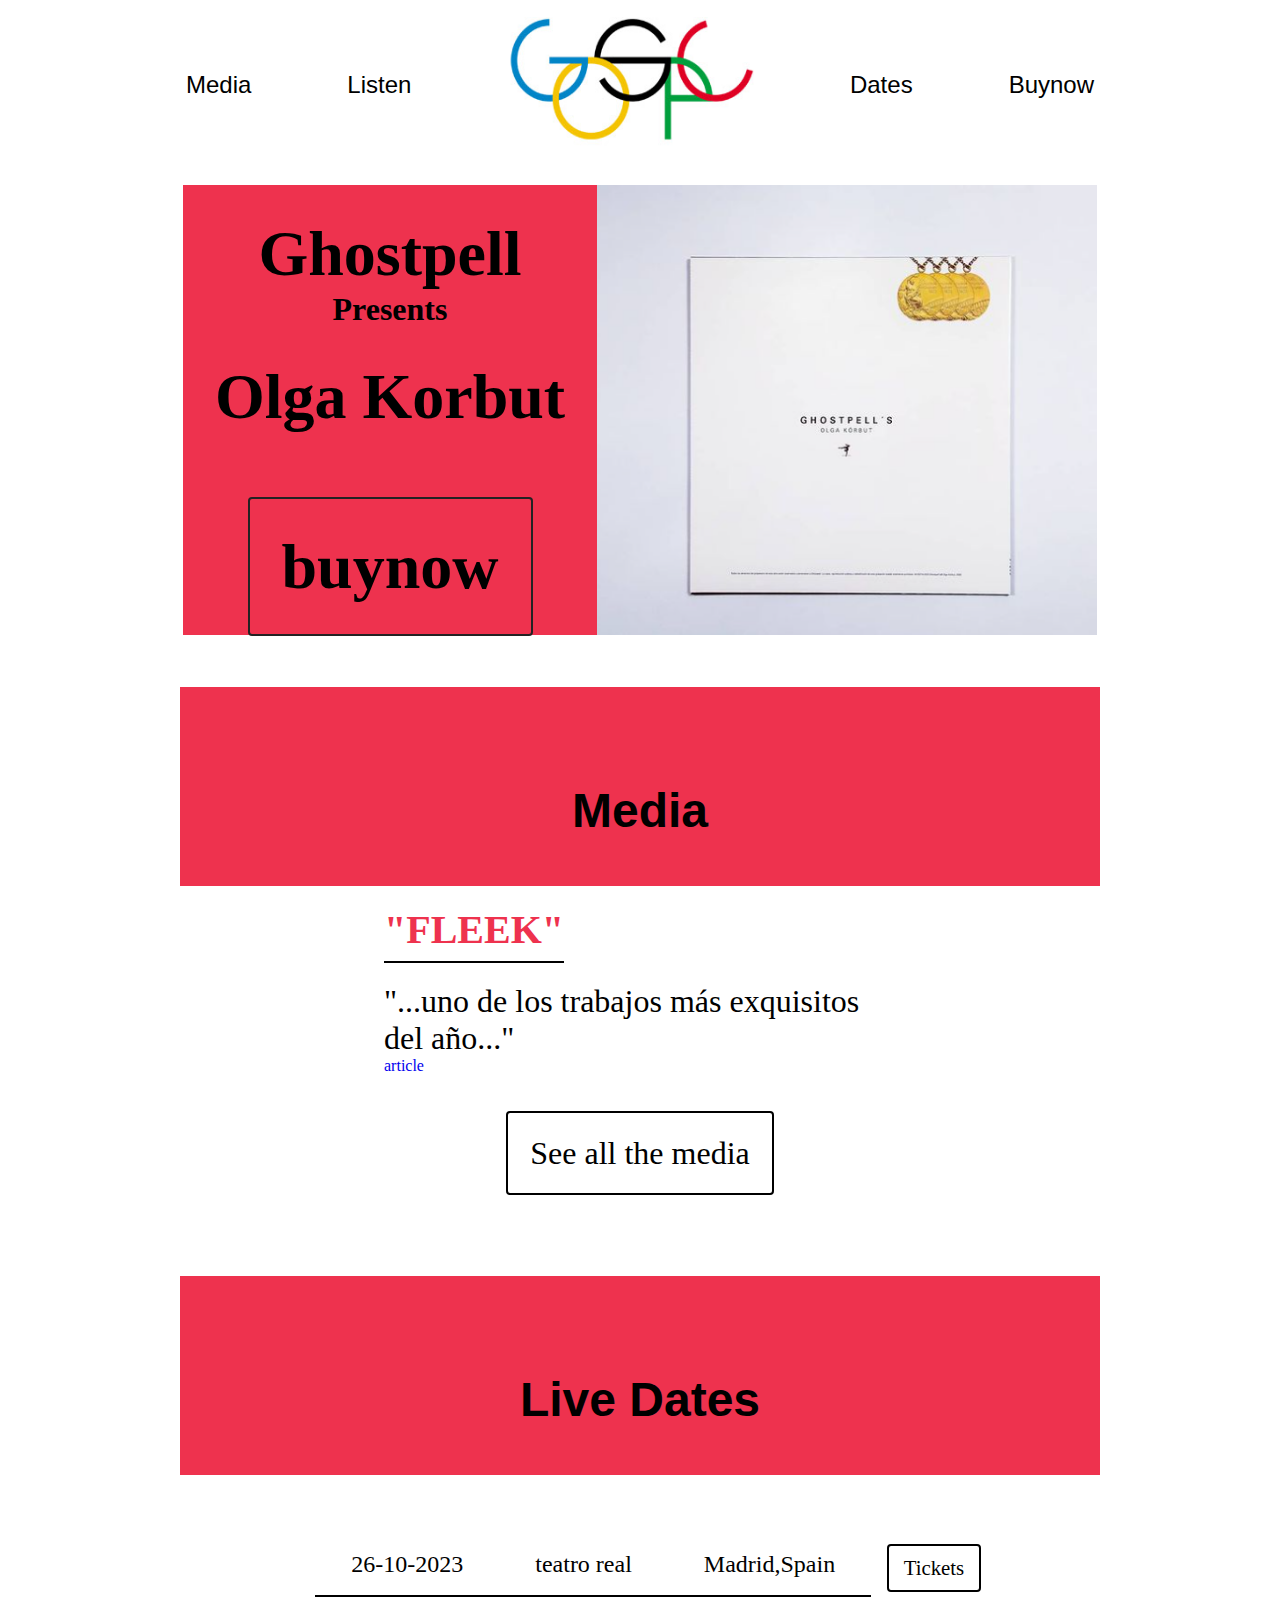
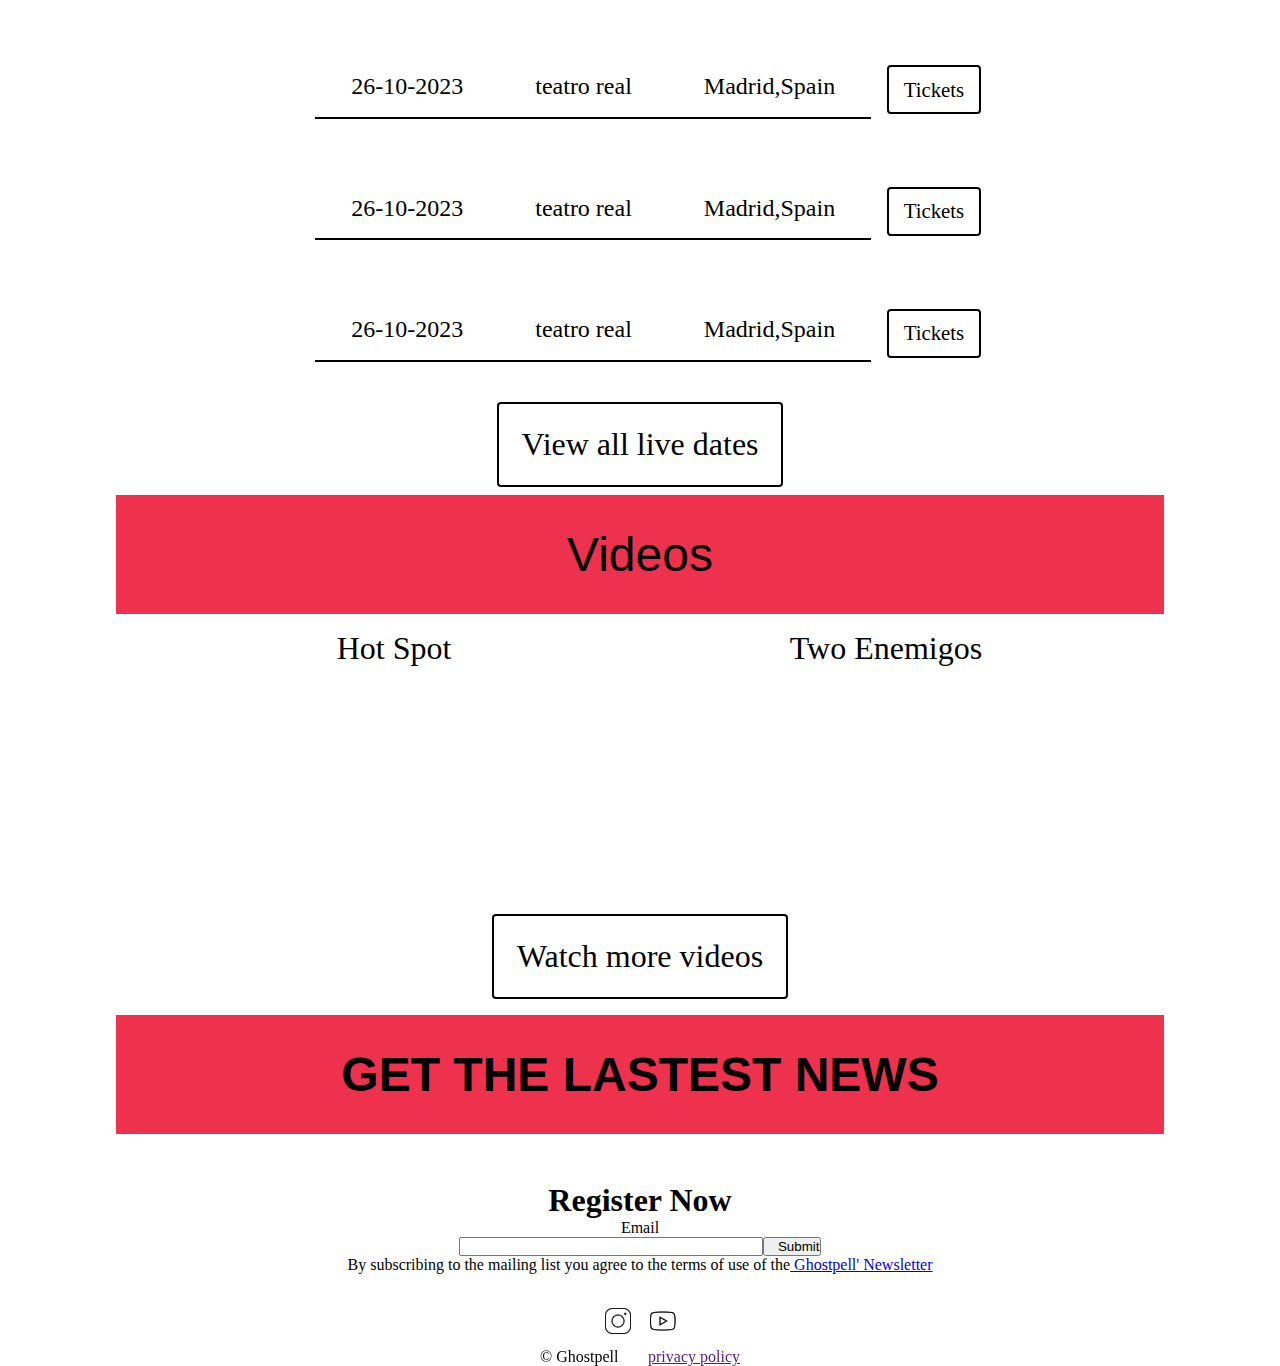
<file: index.html>
<!DOCTYPE html>
<html lang="en">

<head>
    <meta charset="UTF-8">
    <meta http-equiv="X-UA-Compatible" content="IE=edge">
    <meta name="viewport" content="width=device-width, initial-scale=1.0">
    <meta name="description" content="pagina de ghostpell presentadno olgakorbut">
    <meta name="keywords" content="inicio, ghostpell, olgakorbut, musica, hiphop, rap,"> 
    <link href="https://cdn.jsdelivr.net/npm/bootstrap@5.0.2/dist/css/bootstrap.min.css" rel="stylesheet"
        integrity="sha384-EVSTQN3/azprG1Anm3QDgpJLIm9Nao0Yz1ztcQTwFspd3yD65VohhpuuCOmLASjC" crossorigin="anonymous">
    <link rel="stylesheet" href="./css/style.css">
    <title>Inicio</title>
</head>



<body>




    <header>

        <!--pertenece a la nav-->
        <div class="nav_container">

            <nav>



                <div class="nav1 a">
                    <a href="./pages/media.html">Media</a>

                    <a href="./pages/listen.html">Listen</a>
                </div>
                <div class="nav1 b">
                    <a href="./index.html"><img src="./img/titulopaginanav.png" alt="logotipo de Ghostpell"></a>
                </div>
                <div class="nav1 c">
                    <a href="./pages/fechas.html">Dates</a></li>

                    <a href="./pages/buynow.html">Buynow</a>
                </div>



            </nav>



        </div>

        <!--pertenece a la nav-->

    </header>

    <div id="index">

        <main>

            <!--foto de portada + imagen del disco + redireccion a la compra-->
            <section class="index__compra">


                <div>

                    <div class="index__compra--titulos fuente__titulo">

                        <h1>
                            Ghostpell
                        </h1>

                        <h2>
                            Presents
                        </h2>

                        <h3>
                            Olga Korbut
                        </h3>

                        <h4>
                            <a href="./pages/buynow.html">buynow</a>
                        </h4>

                    </div>

                    <div class="index__compra--img">

                        <img src="./img/imagen index.png" alt="imagen de el disco">

                    </div>


                </div>


            </section>

            <section class="index__media">

                <div class="index__media--titulo">
                    <h5>Media</h5>
                </div>

                <div class="index__media--contenido">

                    <div>
                        <h2>"FLEEK"</h2>
                        <p>"...uno de los trabajos más exquisitos del año..."</p>
                        <a target="_blank"
                            href="https://fleek.25gramos.com/detras-de-las-barras-30-referencias-de-ghostpells-olga-korbut/">article</a>
                    </div>
                    
                </div>

                <div class="index__media--subtitulo"><a href="./pages/listen.html">See all the media</a></div>

            </section>


            <!--fechas de conciertos-->
            <section class="index__fechas">

                <div class="index__fechas--titulo fuente__titulo">
                    <h5>Live Dates</h5>
                </div>

                <div class="index__fechas--tabla">

                    <div>
                        <div>
                            <p>26-10-2023</p>
                            <p> teatro real</p>
                            <p>Madrid,Spain</p>
                        </div>
                        <a class="" href="" target="_blank" rel="">Tickets</a>
                    </div>

                    <div>
                        <div>
                            <p>26-10-2023</p>
                            <p> teatro real</p>
                            <p>Madrid,Spain</p>
                        </div>
                        <a class="" href="" target="_blank" rel="">Tickets</a>
                    </div>

                    <div>
                        <div>
                            <p>26-10-2023</p>
                            <p> teatro real</p>
                            <p>Madrid,Spain</p>
                        </div>
                        <a class="" href="" target="_blank" rel="">Tickets</a>
                    </div>

                    <div>
                        <div>
                            <p>26-10-2023</p>
                            <p> teatro real</p>
                            <p>Madrid,Spain</p>
                        </div>
                        <a class="" href="" target="_blank" rel="">Tickets</a>
                    </div>





                </div>

                <div class="index__fechas--subtitulo"><a href="./pages/fechas.html">View all live dates</a></div>

            </section>

            <!--videos-->

            <section class="index__videos ">

                <div class="index__videos--titulo fuente__titulo">
                    <p>Videos</p>
                </div>

                <div class="index__videos--videos">

                    <div>
                        <p>Hot Spot</p>
                        <iframe width="460" height="215" src="https://www.youtube.com/embed/wZ25Nvp9v4A"
                            title="YouTube video player" frameborder="0"
                            allow="accelerometer; autoplay; clipboard-write; encrypted-media; gyroscope; picture-in-picture"
                            allowfullscreen></iframe>
                    </div>

                    <div>
                        <p>Two Enemigos</p>
                        <iframe width="460" height="215" src="https://www.youtube.com/embed/Nmbo3YFUz8Q"
                            title="YouTube video player" frameborder="0"
                            allow="accelerometer; autoplay; clipboard-write; encrypted-media; gyroscope; picture-in-picture"
                            allowfullscreen></iframe>
                    </div>

                </div>

                <div class="index__videos--subtitulo"><a href="./pages/listen.html">Watch more videos</a></div>

            </section>

        

        





            <form>

                <div class="index__formulario--titulo">
                    <h6>GET THE LASTEST NEWS</h6>
                </div>

                <h4>Register Now</h4>
                <label for="inputPassword5" class="form-label">Email</label>
                <div class="password--button">
                    <input type="password" id="inputPassword5" class="form-control"
                        aria-describedby="passwordHelpBlock">
                    <button type="submit" class="btn btn-primary">Submit</button>
                </div>
                <div id="passwordHelpBlock" class="form-text">
                    <p>By subscribing to the mailing list you agree to the terms of use of the<a href="#"> Ghostpell'
                            Newsletter</a></p>
                </div>





            </form>

        </main>

        <footer>



            <div class="redesylegal">

                <div class="redes">

                    <a class="iconos" href="https://www.instagram.com/ghostpell/?hl=es"><img
                            src="./img/iconoinstagram.png" alt="redireccion instagram"></a>
                    <a class="iconos" href="https://www.youtube.com/channel/UCG2YcKT7OUHZKD6RJXwjEmg/featured"><img
                            src="img/iconoyoutube.png" alt="redireccion youtube"></a>

                </div>

                <div class="legal">

                    <div>
                        <p>© Ghostpell</p>
                    </div>

                    <div><a href="">
                            <p>privacy policy</p>
                        </a></div>


                </div>
                
            </div>


        </footer>

    </div>

</body>

<script src="https://cdn.jsdelivr.net/npm/bootstrap@5.0.2/dist/js/bootstrap.bundle.min.js"
    integrity="sha384-MrcW6ZMFYlzcLA8Nl+NtUVF0sA7MsXsP1UyJoMp4YLEuNSfAP+JcXn/tWtIaxVXM"
    crossorigin="anonymous"></script>



</html>
</file>
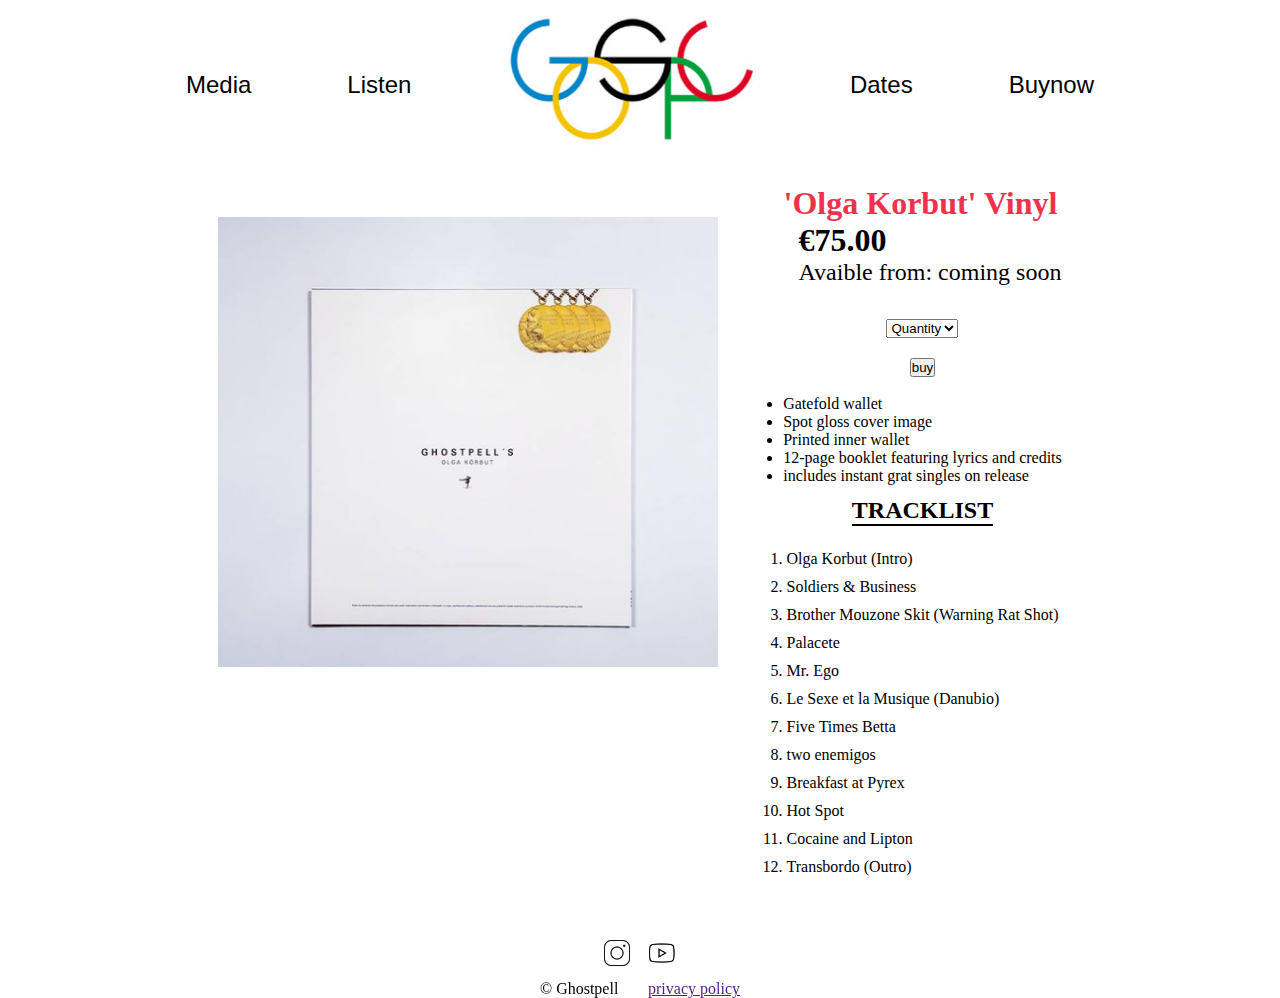
<file: pages/buynow.html>
<!DOCTYPE html>
<html lang="en">

<head>
    <meta charset="UTF-8">
    <meta http-equiv="X-UA-Compatible" content="IE=edge">
    <meta name="viewport" content="width=device-width, initial-scale=1.0">
    <meta name="description" content="compra del disco en vinilo ghostpell-olgakorbut">
    <meta name="keywords" content="compra, vinilo, olgakorbut, ghostpell, musica, hiphop, rap,"> 
    <link href="https://cdn.jsdelivr.net/npm/bootstrap@5.0.2/dist/css/bootstrap.min.css" rel="stylesheet"
        integrity="sha384-EVSTQN3/azprG1Anm3QDgpJLIm9Nao0Yz1ztcQTwFspd3yD65VohhpuuCOmLASjC" crossorigin="anonymous">
    <link rel="stylesheet" href="../css/style.css">
    <title>Buynow</title>
</head>


<body>

    <header>

        <!--pertenece a la nav-->
        <div class="nav_container">

            <nav>



                <div class="nav1 a">
                    <a href="../pages/media.html">Media</a>

                    <a href="../pages/listen.html">Listen</a>
                </div>
                <div class="nav1 b">
                    <a href="../index.html"><img src="../img/titulopaginanav.ico" alt="logotipo de Ghostpell"></a>
                </div>
                <div class="nav1 c">
                    <a href="../pages/fechas.html">Dates</a></li>

                    <a href="../pages/buynow.html">Buynow</a>
                </div>



            </nav>



        </div>
        <!--pertenece a la nav-->

    </header>

    <div id="buynow">

        <main>

            <div class="buynow__imagen">

                <img src="../img/imagen index.png" alt="">

            </div>

            <div class="buynow__info">

                <div class="seccion1">

                    <h1>'Olga Korbut' Vinyl</h1>
                    <h2>€75.00</h2>
                    <p>Avaible from: coming soon</p>
                </div>

                <form class="seccion2" action="">
                   <div> 
                    <select class="form-select form-select-sm" aria-label=".form-select-sm example">
                        <option selected>Quantity</option>
                        <option value="1">One</option>
                        <option value="2">Two</option>
                        <option value="3">Three</option>
                      </select>
                     </div>
                     <div>
                      <button type="button" class="btn btn-outline-danger">buy</button>
                      </div>
                </form>

                <div class="seccion3">
                    <ul>
                        <li>Gatefold wallet</li>
                        <li>Spot gloss cover image</li>
                        <li>Printed inner wallet</li>
                        <li>12-page booklet featuring lyrics and credits</li>
                        <li>includes instant grat singles on release</li>
                    </ul>
                </div>

                <h3>TRACKLIST</h3>


                <div class="seccion4">

                    <ol>

                        <li>
                            Olga Korbut (Intro)</li>
                        <li>
                            Soldiers & Business</li>
                        <li>
                            Brother Mouzone Skit (Warning Rat Shot)</li>
                        <li>Palacete</li>
                        <li>Mr. Ego</li>
                        <li>
                            Le Sexe et la Musique (Danubio)</li>
                        <li>Five Times Betta</li>
                        <li>two enemigos
                        </li>
                        <li>Breakfast at Pyrex</li>
                        <li>
                            Hot Spot</li>
                        <li>Cocaine and Lipton</li>
                        <li>
                            Transbordo (Outro)</li>


                    </ol>

                </div>






            </div>

        </main>

        <footer>



            <div class="redesylegal">

                <div class="redes">

                    <a class="iconos" href="https://www.instagram.com/ghostpell/?hl=es"><img
                            src="../img/iconoinstagram.png" alt="redireccion instagram"></a>
                    <a class="iconos" href="https://www.youtube.com/channel/UCG2YcKT7OUHZKD6RJXwjEmg/featured"><img
                            src="../img/iconoyoutube.png" alt="redireccion youtube"></a>

                </div>

                <div class="legal">

                    <div>
                        <p>© Ghostpell</p>
                    </div>

                    <div><a href="">
                            <p>privacy policy</p>
                        </a></div>


                </div>

            </div>


        </footer>



    </div>

</body>

<script src="https://cdn.jsdelivr.net/npm/bootstrap@5.0.2/dist/js/bootstrap.bundle.min.js"
    integrity="sha384-MrcW6ZMFYlzcLA8Nl+NtUVF0sA7MsXsP1UyJoMp4YLEuNSfAP+JcXn/tWtIaxVXM"
    crossorigin="anonymous"></script>

</html>
</file>
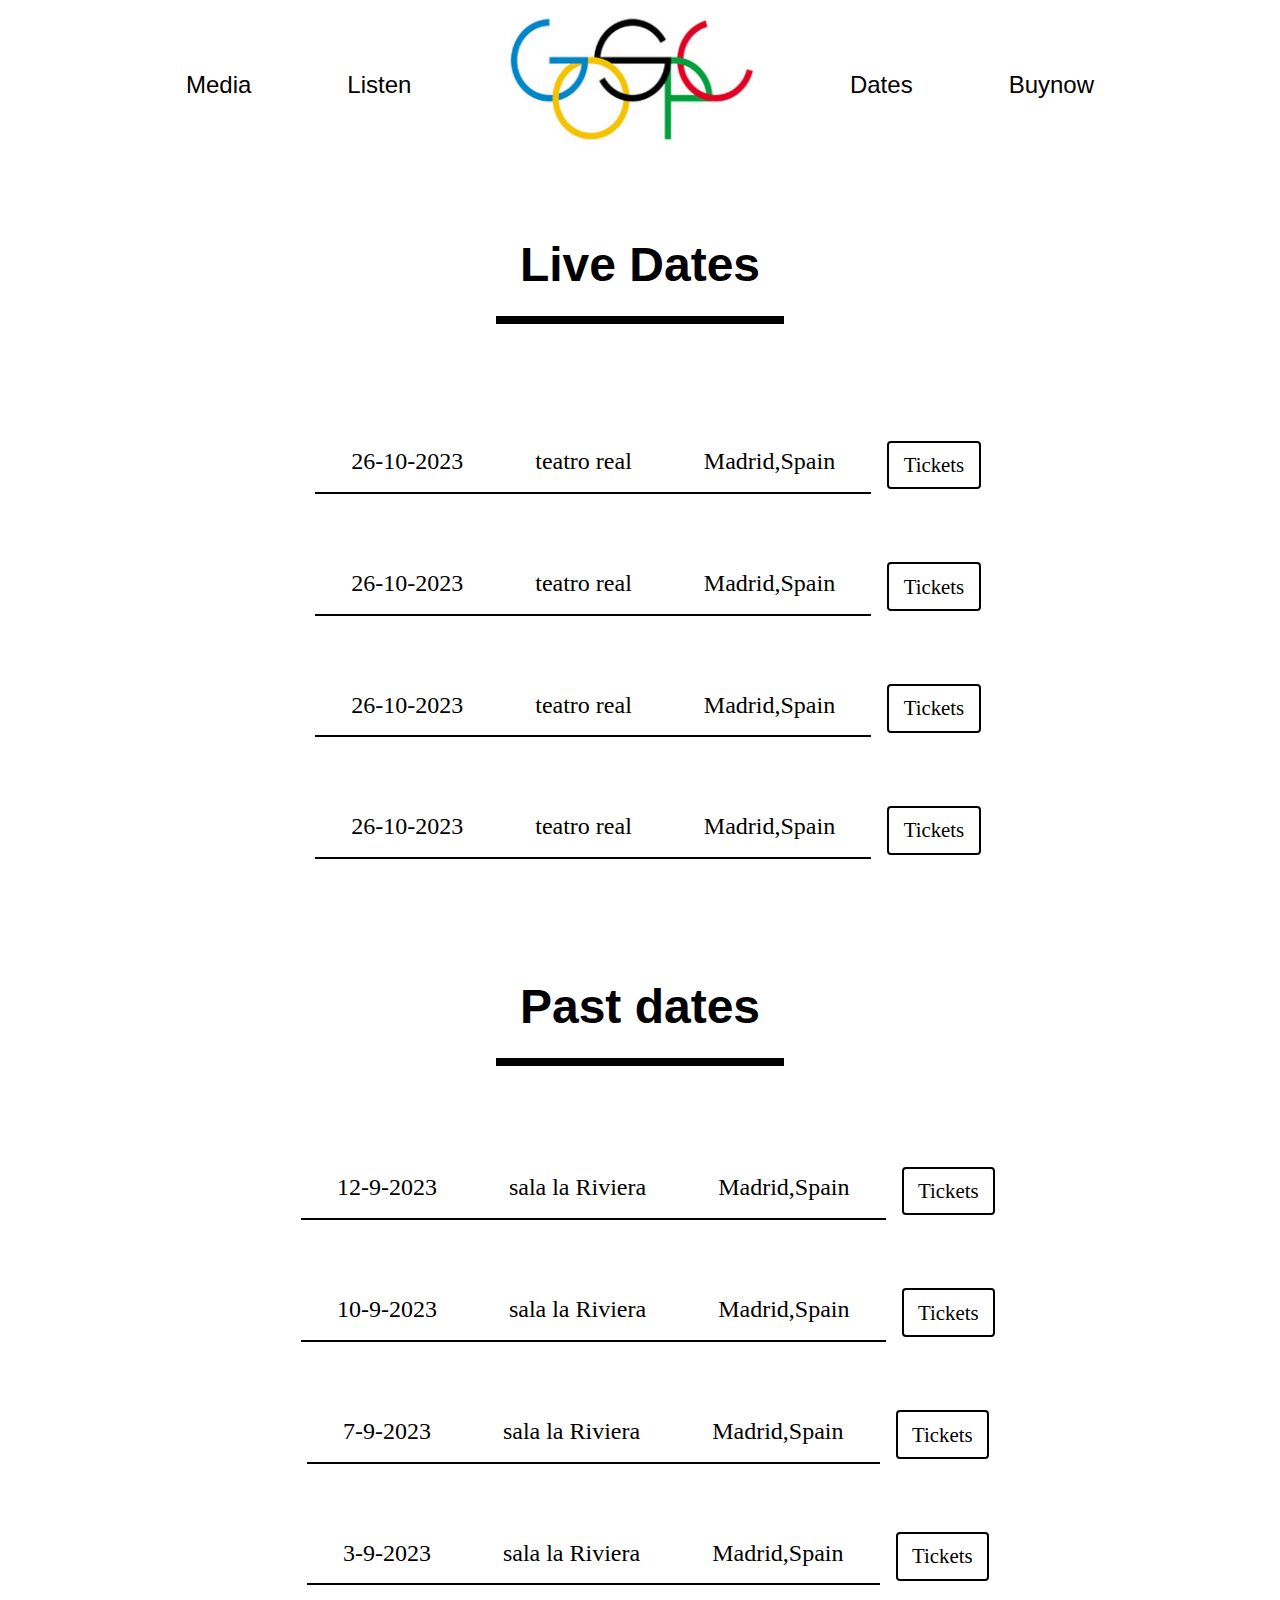
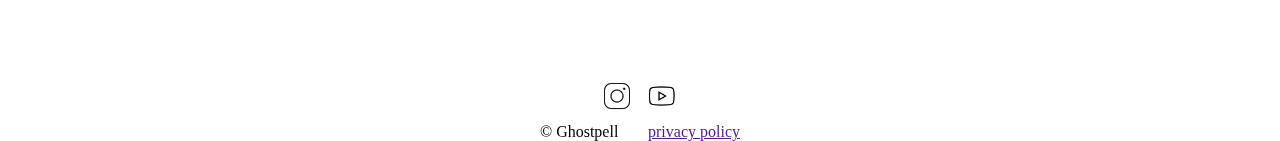
<file: pages/fechas.html>
<!DOCTYPE html>
<html lang="en">

<head>
    <meta charset="UTF-8">
    <meta http-equiv="X-UA-Compatible" content="IE=edge">
    <meta name="description" content="fechas de recitales de ghostpell">
    <meta name="keywords" content="fechas ,conciertos ,musica ,olgakorbut, ghostpell, musica, hiphop, rap,"> 
    <meta name="viewport" content="width=device-width, initial-scale=1.0">
    <link rel="stylesheet" href="../css/style.css">
    <title>Fechas</title>
</head>


<body>

    <header>

        <!--pertenece a la nav-->
        <div class="nav_container">

            <nav>



                <div class="nav1 a">
                    <a href="../pages/media.html">Media</a>

                    <a href="../pages/listen.html">Listen</a>
                </div>
                <div class="nav1 b">
                    <a href="../index.html"><img src="../img/titulopaginanav.ico" alt="logotipo de Ghostpell"></a>
                </div>
                <div class="nav1 c">
                    <a href="../pages/fechas.html">Dates</a></li>

                    <a href="../pages/buynow.html">Buynow</a>
                </div>



            </nav>



        </div>
        <!--pertenece a la nav-->

    </header>

    <div id="fechas">

        <main>

            <section class="main__container">


                <!--live dates-->

                
                <div class="fechas__titulo">
                    <h2>Live Dates</h2>
                </div>

                <div class="fechas__tabla">

                    <div>
                        <div>
                            <p>26-10-2023</p>
                            <p> teatro real</p>
                            <p>Madrid,Spain</p>
                        </div>
                        <a class="" href="" target="_blank" rel="">Tickets</a>
                    </div>

                    <div>
                        <div>
                            <p>26-10-2023</p>
                            <p> teatro real</p>
                            <p>Madrid,Spain</p>
                        </div>
                        <a class="" href="" target="_blank" rel="">Tickets</a>
                    </div>

                    <div>
                        <div>
                            <p>26-10-2023</p>
                            <p> teatro real</p>
                            <p>Madrid,Spain</p>
                        </div>
                        <a class="" href="" target="_blank" rel="">Tickets</a>
                    </div>

                    <div>
                        <div>
                            <p>26-10-2023</p>
                            <p> teatro real</p>
                            <p>Madrid,Spain</p>
                        </div>
                        <a class="" href="" target="_blank" rel="">Tickets</a>
                    </div>


                    <!--live dates-->


                    <!--past dates-->

                    <div class="fechas__titulo">
                        <h2>Past dates</h2>
                    </div>



                    <div>
                        <div>
                            <p>12-9-2023</p>
                            <p> sala la Riviera</p>
                            <p>Madrid,Spain</p>
                        </div>
                        <a class="" href="" target="_blank" rel="">Tickets</a>
                    </div>

                    <div>
                        <div>
                            <p>10-9-2023</p>
                            <p> sala la Riviera</p>
                            <p>Madrid,Spain</p>
                        </div>
                        <a class="" href="" target="_blank" rel="">Tickets</a>
                    </div>

                    <div>
                        <div>
                            <p>7-9-2023</p>
                            <p> sala la Riviera</p>
                            <p>Madrid,Spain</p>
                        </div>
                        <a class="" href="" target="_blank" rel="">Tickets</a>
                    </div>

                    <div>
                        <div>
                            <p>3-9-2023</p>
                            <p> sala la Riviera</p>
                            <p>Madrid,Spain</p>
                        </div>
                        <a class="" href="" target="_blank" rel="">Tickets</a>
                    </div>

                    
                    <!--past dates-->


                </div>

            

            </section>


        </main>

        <footer>



            <div class="redesylegal">

                <div class="redes">

                    <a class="iconos" href="https://www.instagram.com/ghostpell/?hl=es"><img
                            src="../img/iconoinstagram.png" alt="redireccion instagram"></a>
                    <a class="iconos" href="https://www.youtube.com/channel/UCG2YcKT7OUHZKD6RJXwjEmg/featured"><img
                            src="../img/iconoyoutube.png" alt="redireccion youtube"></a>

                </div>

                <div class="legal">

                    <div>
                        <p>© Ghostpell</p>
                    </div>

                    <div><a href="">
                            <p>privacy policy</p>
                        </a></div>


                </div>

            </div>


        </footer>


    </div>
</body>

</html>
</file>
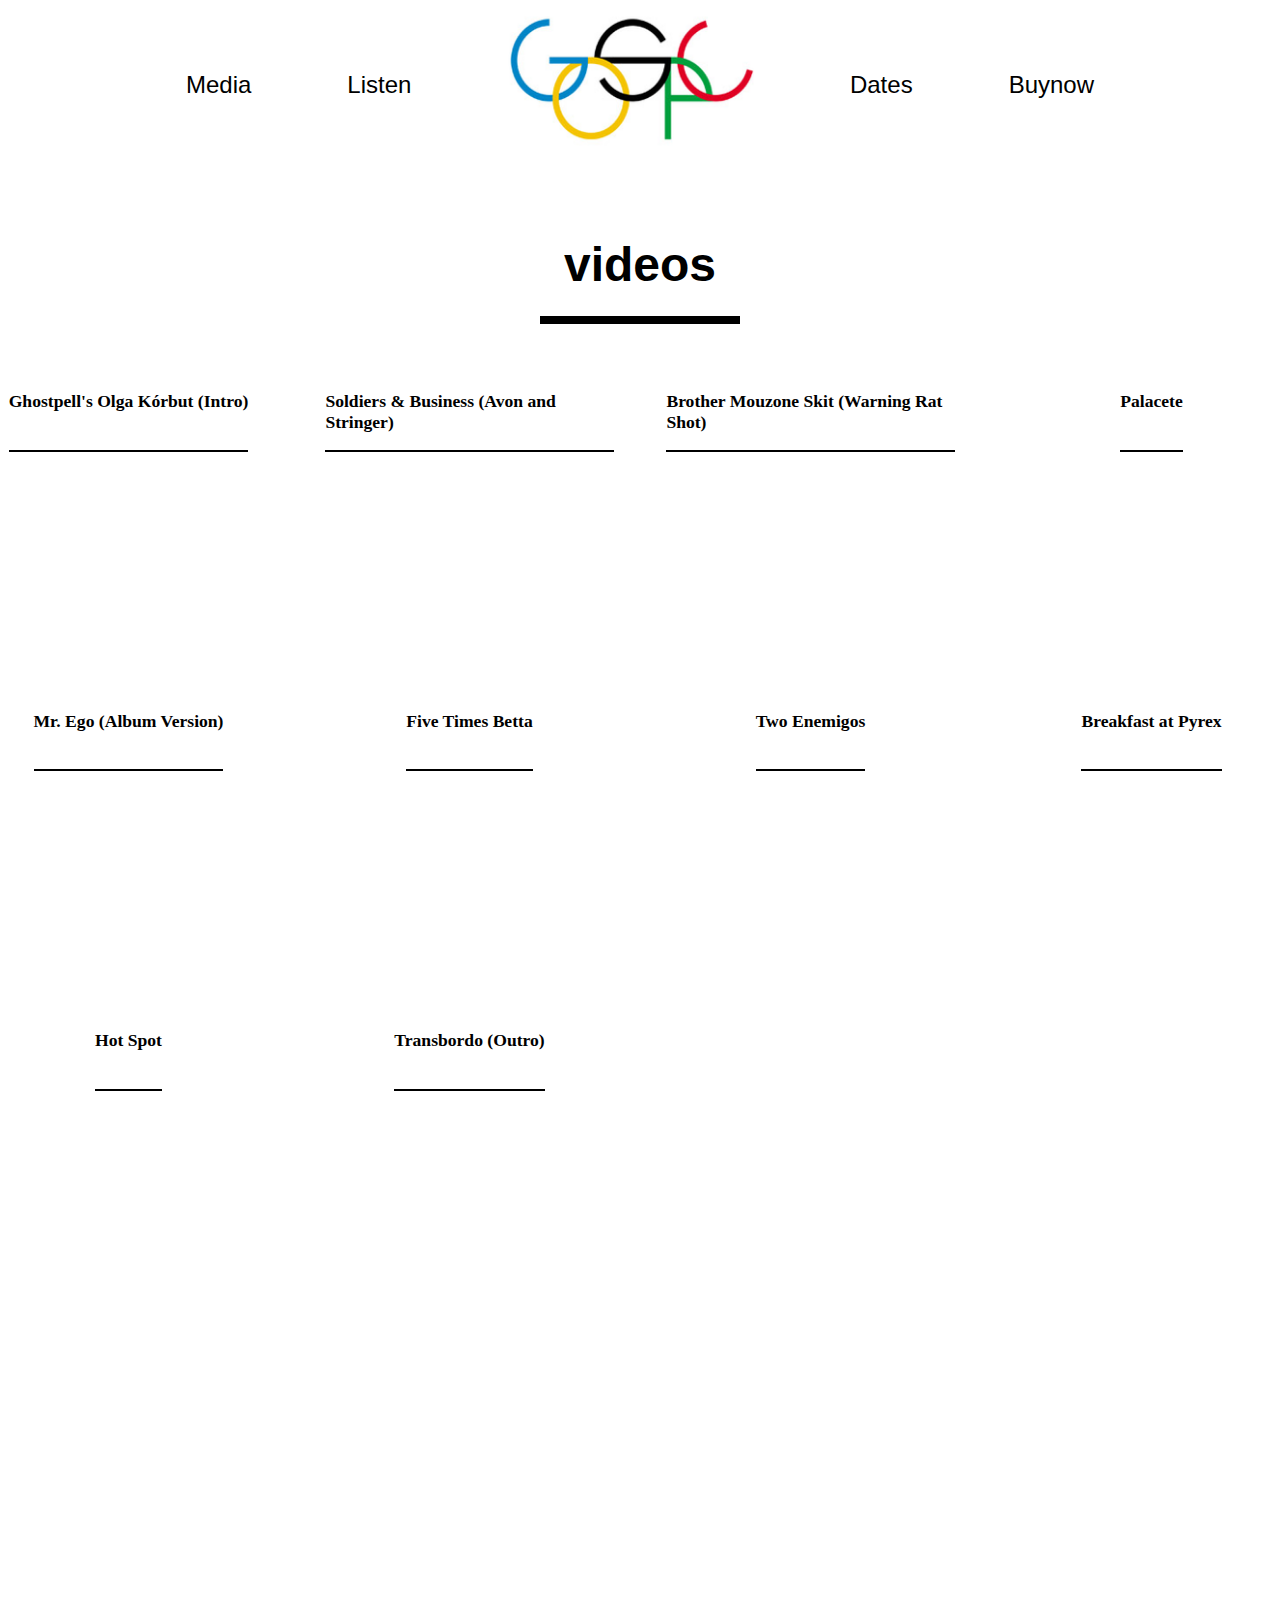
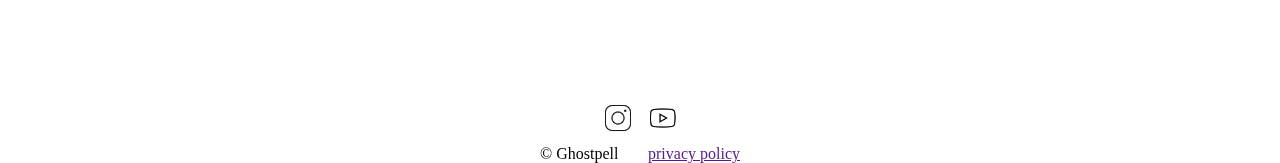
<file: pages/listen.html>
<!DOCTYPE html>
<html lang="en">

<head>
    <meta charset="UTF-8">
    <meta http-equiv="X-UA-Compatible" content="IE=edge">
    <meta name="description" content="escucha el disco de ghostpell-olgakorbut">
    <meta name="keywords" content=" musica, ghostpell, olgakorbut, rap, hiphop, "> 
    <meta name="viewport" content="width=device-width, initial-scale=1.0">
    <link rel="stylesheet" href="../css/style.css">
    <title>Listen</title>
</head>


<body>

    <header>

        <!--pertenece a la nav-->
        <div class="nav_container">

            <nav>



                <div class="nav1 a">
                    <a href="../pages/media.html">Media</a>

                    <a href="../pages/listen.html">Listen</a>
                </div>
                <div class="nav1 b">
                    <a href="../index.html"><img src="../img/titulopaginanav.ico" alt="logotipo de Ghostpell"></a>
                </div>
                <div class="nav1 c">
                    <a href="../pages/fechas.html">Dates</a></li>

                    <a href="../pages/buynow.html">Buynow</a>
                </div>



            </nav>



        </div>

    </header>


    <div id="listen">
        <main>


            
                <h1>videos</h1>
            

            <div class="listen__grilla">


                <div class="video">
                   
                        <h2>Ghostpell's Olga Kórbut (Intro)</h2>
                    
                    <div>
                        <iframe width="300" height="180" src="https://www.youtube.com/embed/CpYhB58L4PY"
                            title="YouTube video player" frameborder="0"
                            allow="accelerometer; autoplay; clipboard-write; encrypted-media; gyroscope; picture-in-picture"
                            allowfullscreen></iframe>
                    </div>
                </div>

                <div class="video">
                   
                        <h2>Soldiers & Business (Avon and Stringer)</h2>
                    
                    <div>
                        <iframe width="300" height="180" src="https://www.youtube.com/embed/_TNf9t_05eQ"
                            title="YouTube video player" frameborder="0"
                            allow="accelerometer; autoplay; clipboard-write; encrypted-media; gyroscope; picture-in-picture"
                            allowfullscreen></iframe>
                    </div>
                </div>

                <div class="video">
                    
                        <h2>Brother Mouzone Skit (Warning Rat Shot)</h2>
                    
                    <div>
                        <iframe width="300" height="180"  src="https://www.youtube.com/embed/LjKkrmFVv6I"
                            title="YouTube video player" frameborder="0"
                            allow="accelerometer; autoplay; clipboard-write; encrypted-media; gyroscope; picture-in-picture"
                            allowfullscreen></iframe>
                    </div>
                </div>

                <div class="video">
                    
                        <h2>Palacete</h2>
                   
                    <div>
                        <iframe width="300" height="180"  src="https://www.youtube.com/embed/_yu0T8Fm1zs"
                            title="YouTube video player" frameborder="0"
                            allow="accelerometer; autoplay; clipboard-write; encrypted-media; gyroscope; picture-in-picture"
                            allowfullscreen></iframe>
                    </div>
                </div>

                <div class="video">
                    
                        <h2>Mr. Ego (Album Version)</h2>
                    
                    <div>
                        <iframe width="300" height="180"  src="https://www.youtube.com/embed/6Rv18D7xDyQ"
                            title="YouTube video player" frameborder="0"
                            allow="accelerometer; autoplay; clipboard-write; encrypted-media; gyroscope; picture-in-picture"
                            allowfullscreen></iframe>
                    </div>
                </div>

                

                <div class="video">
                    
                        <h2>Five Times Betta</h2>
                    
                    <div>
                        <iframe width="300" height="180"  src="https://www.youtube.com/embed/sShGmLHO8uo"
                            title="YouTube video player" frameborder="0"
                            allow="accelerometer; autoplay; clipboard-write; encrypted-media; gyroscope; picture-in-picture"
                            allowfullscreen></iframe>
                    </div>
                </div>

                <div class="video">
                    
                        <h2>Two Enemigos</h2>
                    
                    <div>
                        <iframe width="300" height="180"  src="https://www.youtube.com/embed/Nmbo3YFUz8Q"
                            title="YouTube video player" frameborder="0"
                            allow="accelerometer; autoplay; clipboard-write; encrypted-media; gyroscope; picture-in-picture"
                            allowfullscreen></iframe>
                    </div>
                </div>

                <div class="video">
                    
                        <h2> Breakfast at Pyrex</h2>
                    
                    <div>
                        <iframe width="300" height="180"  src="https://www.youtube.com/embed/qdYoc1-pHsE"
                            title="YouTube video player" frameborder="0"
                            allow="accelerometer; autoplay; clipboard-write; encrypted-media; gyroscope; picture-in-picture"
                            allowfullscreen></iframe>
                    </div>
                </div>

                <div class="video">
                
                        <h2>Hot Spot</h2>
                    
                    <div>
                        <iframe width="300" height="180"  src="https://www.youtube.com/embed/wZ25Nvp9v4A"
                            title="YouTube video player" frameborder="0"
                            allow="accelerometer; autoplay; clipboard-write; encrypted-media; gyroscope; picture-in-picture"
                            allowfullscreen></iframe>
                    </div>
                </div>

                

                <div class="video">
                    
                        <h2>Transbordo (Outro)</h2>
                    
                    <div>
                        <iframe width="300" height="180"  src="https://www.youtube.com/embed/wQngVfu3tiY"
                            title="YouTube video player" frameborder="0"
                            allow="accelerometer; autoplay; clipboard-write; encrypted-media; gyroscope; picture-in-picture"
                            allowfullscreen></iframe>
                    </div>
                </div>



            </div>



        </main>

        <footer>

            <div class="redesylegal">

                <div class="redes">

                    <a class="iconos" href="https://www.instagram.com/ghostpell/?hl=es"><img
                            src="../img/iconoinstagram.png" alt="redireccion instagram"></a>
                    <a class="iconos" href="https://www.youtube.com/channel/UCG2YcKT7OUHZKD6RJXwjEmg/featured"><img
                            src="../img/iconoyoutube.png" alt="redireccion youtube"></a>

                </div>

                <div class="legal">

                    <div>
                        <p>© Ghostpell</p>
                    </div>

                    <div><a href="">
                            <p>privacy policy</p>
                        </a></div>


                </div>

            </div>

        </footer>

    </div>
    
</body>


</html>
</file>
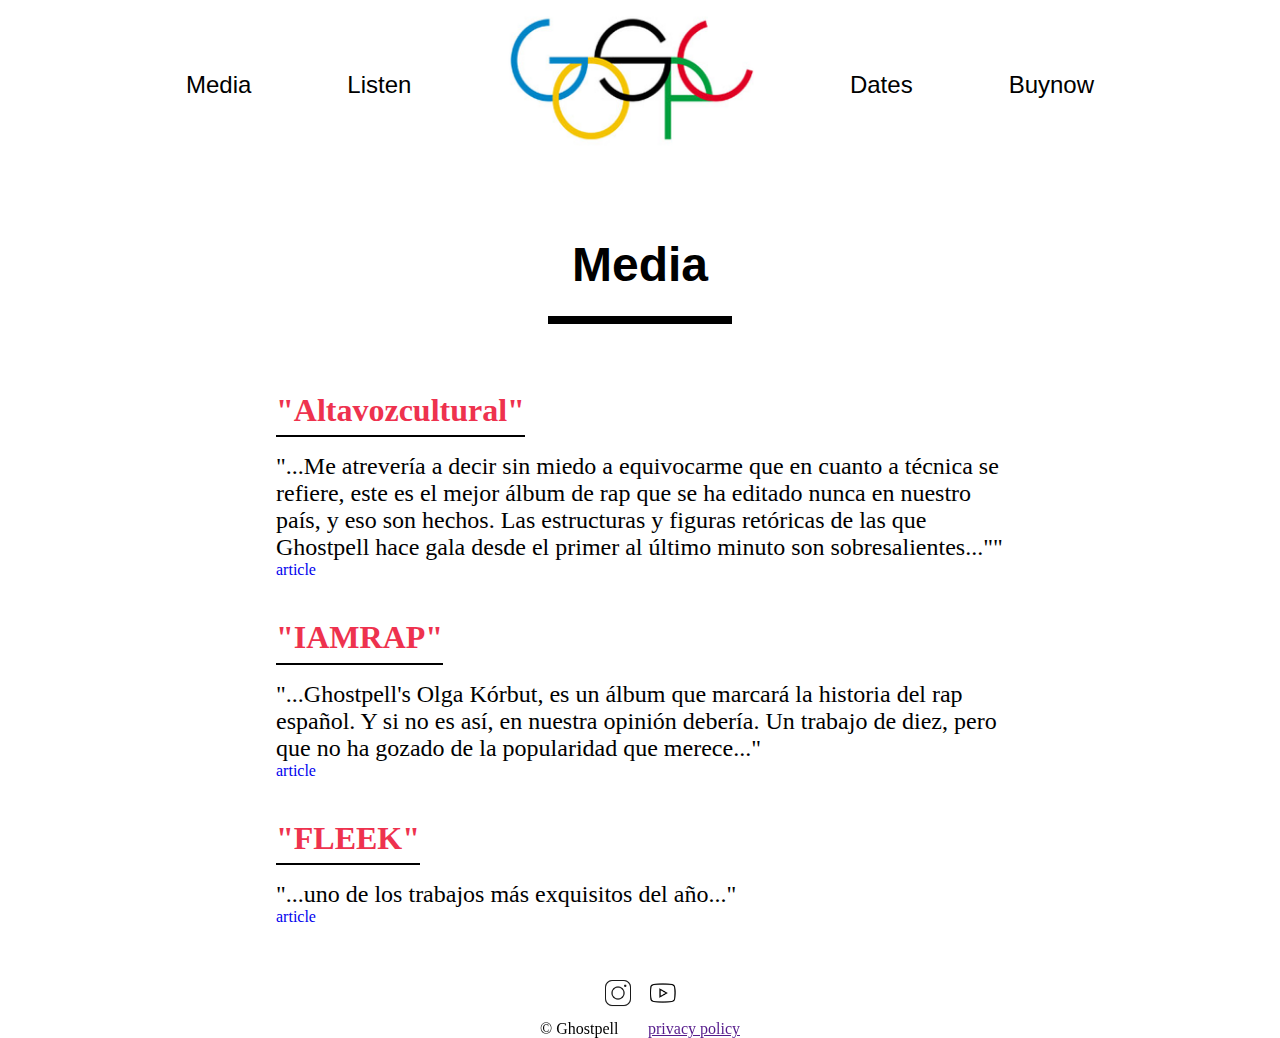
<file: pages/media.html>
<!DOCTYPE html>
<html lang="en">

<head>
    <meta charset="UTF-8">
    <meta http-equiv="X-UA-Compatible" content="IE=edge">
    <meta name="viewport" content="width=device-width, initial-scale=1.0">
    <link rel="stylesheet" href="../css/style.css">
    <title>Media</title>
</head>

<body>

    <header>

        <!--pertenece a la nav-->
        <div class="nav_container">

            <nav>



                <div class="nav1 a">
                    <a href="../pages/media.html">Media</a>

                    <a href="../pages/listen.html">Listen</a>
                </div>
                <div class="nav1 b">
                    <a href="../index.html"><img src="../img/titulopaginanav.ico" alt="logotipo de Ghostpell"></a>
                </div>
                <div class="nav1 c">
                    <a href="../pages/fechas.html">Dates</a></li>

                    <a href="../pages/buynow.html">Buynow</a>
                </div>



            </nav>



        </div>
        <!--pertenece a la nav-->

    </header>

    <div id="media">

        <main>


            <h1>Media</h1>


            <div class="media__articulos">

                <div>
                    <h2>"Altavozcultural"</h2>
                    <p>"...Me atrevería a decir sin miedo a equivocarme que en cuanto a técnica se refiere, este es el
                        mejor
                        álbum
                        de
                        rap
                        que se ha editado nunca en nuestro país, y eso son hechos. Las estructuras y figuras retóricas
                        de
                        las
                        que
                        Ghostpell hace gala desde el primer al último minuto son sobresalientes...""</p>
                    <a target="_blank"
                        href="https://altavozcultural.com/2021/04/22/ghostpells-olga-korbut-la-resena/#:~:text=Me%20atrever%C3%ADa%20a%20decir%20sin,al%20%C3%BAltimo%20minuto%20son%20sobresalientes.">article</a>
                </div>

                <div>
                    <h2>"IAMRAP"</h2>
                    <p>"...Ghostpell's Olga Kórbut, es un álbum que marcará la historia del rap español. Y si
                        no es
                        así, en
                        nuestra
                        opinión debería. Un trabajo de diez, pero que no ha gozado de la popularidad que
                        merece..."</p>
                    <a target="_blank"
                        href="https://www.iamrap.es/articulo/Actualidad/profundizando-musica/20211008192026076934.html">article</a>
                </div>

                <div>
                    <h2>"FLEEK"</h2>
                    <p>"...uno de los trabajos más exquisitos del año..."</p>
                    <a target="_blank"
                        href="https://fleek.25gramos.com/detras-de-las-barras-30-referencias-de-ghostpells-olga-korbut/">article</a>
                </div>

            </div>


        </main>

        <footer>

            <div class="redesylegal">

                <div class="redes">

                    <a class="iconos" href="https://www.instagram.com/ghostpell/?hl=es"><img
                            src="../img/iconoinstagram.png" alt="redireccion instagram"></a>
                    <a class="iconos" href="https://www.youtube.com/channel/UCG2YcKT7OUHZKD6RJXwjEmg/featured"><img
                            src="../img/iconoyoutube.png" alt="redireccion youtube"></a>

                </div>

                <div class="legal">

                    <div>
                        <p>© Ghostpell</p>
                    </div>

                    <div><a href="">
                            <p>privacy policy</p>
                        </a></div>


                </div>

            </div>

        </footer>

    </div>

</body>

</html>
</file>
<file: css/style.css>
* {
  margin: 0;
  padding: 0;
}

body {
  background-color: white;
  display: flex;
  flex-direction: column;
  align-items: center;
  font-family: "Times New Roman", Times, serif;
}

header {
  display: flex;
  flex-direction: column;
  align-items: center;
  z-index: 20;
  position: -webkit-sticky;
  position: sticky;
  top: 0;
  width: 100%;
  left: 0;
  transition: top 0.5s ease;
  transition-property: top;
  transition-duration: 0.5s;
  transition-timing-function: ease;
  transition-delay: 0s;
}
header .nav_container {
  display: flex;
  flex-direction: column;
  align-items: center;
  background-color: white;
  width: 100%;
  height: 165px;
}
header .nav_container nav {
  display: flex;
  flex-direction: row;
  align-items: center;
  position: relative;
}
header .nav_container nav .nav1 {
  display: flex;
  flex-direction: row;
  align-items: center;
}
header .nav_container nav .nav1 a {
  padding-left: 2em;
  padding-right: 2em;
  text-decoration: none;
  color: black;
  font-size: 1.5em;
  font-family: "Franklin Gothic Medium", "Arial Narrow", Arial, sans-serif;
}
header .nav_container nav .nav1 a img {
  width: 246.57px;
  height: 163px;
}
header .nav_container nav .nav1 a:hover {
  color: red;
}

@media (max-width: 900px) {
  header {
    display: flex;
    flex-direction: column;
    align-items: center;
    position: static;
  }
  header .nav_container {
    height: 250px;
    display: flex;
    flex-direction: column;
    align-items: center;
  }
  header .nav_container nav {
    align-items: center;
    display: grid;
    grid-template-areas: "b" "a" "c";
    grid-template-rows: 1fr;
    grid-template-columns: 1fr;
  }
  header .nav_container nav .a {
    grid-area: a;
  }
  header .nav_container nav .b {
    grid-area: b;
  }
  header .nav_container nav .c {
    grid-area: c;
  }
  header .nav_container nav a img {
    width: 50%;
    height: 50%;
  }
}
@media (max-width: 500px) {
  header {
    display: flex;
    flex-direction: column;
    align-items: center;
  }
}
/*paleta de colores*/
/*paleta de colores*/
#index {
  font-family: "calibri";
}
#index main {
  /*seccion compra*/
  /*seccion media*/
  /*seccion fechas*/
  /*seccion videos*/
}
#index main .index__compra {
  display: flex;
  flex-direction: column;
  align-items: center;
  margin: 20px;
}
#index main .index__compra div {
  display: flex;
  flex-direction: row;
  align-items: center;
  background-color: rgb(238, 50, 78);
}
#index main .index__compra div .index__compra--titulos {
  display: flex;
  flex-direction: column;
  align-items: center;
}
#index main .index__compra div .index__compra--titulos h1 {
  color: black;
  font-size: 4em;
}
#index main .index__compra div .index__compra--titulos h2 {
  color: black;
  font-size: 2em;
}
#index main .index__compra div .index__compra--titulos h3 {
  color: black;
  font-size: 4em;
  padding: 0.5em;
}
#index main .index__compra div .index__compra--titulos h4 {
  padding-top: 2em;
}
#index main .index__compra div .index__compra--titulos h4 a {
  border: 2px solid black;
  border-radius: 4px;
  text-decoration: none;
  color: black;
  font-size: 2em;
  border-color: rgb(35, 34, 35);
  padding: 0.5em;
}
#index main .index__compra div .index__compra--titulos h4 a:hover {
  background-color: black;
  color: rgb(238, 50, 78);
}
#index main .index__compra div .index__compra--img img {
  width: 500px;
  height: 450px;
}
#index main .index__media {
  padding: 2em;
  display: flex;
  flex-direction: column;
  align-items: center;
}
#index main .index__media .index__media--titulo {
  background-color: rgb(238, 50, 78);
  width: 100%;
  height: 100%;
}
#index main .index__media .index__media--titulo h5 {
  font-family: "Lucida Sans", "Lucida Sans Regular", "Lucida Grande", "Lucida Sans Unicode", Geneva, Verdana, sans-serif;
  font-size: 3em;
  text-align: center;
  font-size: 3em;
  padding-top: 2em;
  padding-bottom: 1em;
}
#index main .index__media .index__media--contenido {
  display: flex;
  flex-direction: column;
  align-items: flex-start;
  padding-right: 20%;
  padding-left: 20%;
}
#index main .index__media .index__media--contenido div {
  padding: 20px;
  display: flex;
  flex-direction: column;
  align-items: flex-start;
}
#index main .index__media .index__media--contenido div h2 {
  padding-bottom: 0.2em;
  margin-bottom: 0.5em;
  font-size: 2.5em;
  border-bottom: 2px solid black;
  color: rgb(238, 50, 78);
}
#index main .index__media .index__media--contenido div p {
  font-size: 2em;
}
#index main .index__media .index__media--contenido div a {
  text-decoration: none;
}
#index main .index__media .index__media--contenido div a:hover {
  color: rgb(238, 50, 78);
}
#index main .index__media .index__media--subtitulo {
  padding: 2.5em;
}
#index main .index__media .index__media--subtitulo a {
  border: 2px solid black;
  border-radius: 4px;
  padding: 0.7em;
  font-size: 2em;
  text-decoration: none;
  color: black;
}
#index main .index__media .index__media--subtitulo a:hover {
  background-color: black;
  color: rgb(238, 50, 78);
}
#index main .index__fechas {
  padding: 2em;
  display: flex;
  flex-direction: column;
  align-items: center;
}
#index main .index__fechas .index__fechas--titulo {
  background-color: rgb(238, 50, 78);
  width: 100%;
  height: 100%;
}
#index main .index__fechas .index__fechas--titulo h5 {
  font-family: "Lucida Sans", "Lucida Sans Regular", "Lucida Grande", "Lucida Sans Unicode", Geneva, Verdana, sans-serif;
  font-size: 3em;
  text-align: center;
  font-size: 3em;
  padding-top: 2em;
  padding-bottom: 1em;
}
#index main .index__fechas .index__fechas--tabla {
  padding: 2em;
  display: flex;
  flex-direction: column;
  align-items: center;
}
#index main .index__fechas .index__fechas--tabla div {
  display: flex;
  flex-direction: row;
  align-items: center;
  padding: 1em;
}
#index main .index__fechas .index__fechas--tabla div div p {
  padding: 0.5em 1.5em 0.7em 1.5em;
  font-size: 1.5em;
  border-bottom: 2px solid black;
}
#index main .index__fechas .index__fechas--tabla div a {
  border: 2px solid black;
  border-radius: 4px;
  font-size: 1.3em;
  padding: 0.5em 0.7em 0.5em 0.7em;
  text-decoration: none;
  color: black;
}
#index main .index__fechas .index__fechas--tabla div a:hover {
  background-color: black;
  color: rgb(238, 50, 78);
}
#index main .index__fechas .index__fechas--subtitulo a {
  font-size: 2em;
  padding: 0.7em;
  width: 3em;
  height: 2em;
  text-decoration: none;
  color: black;
  border: 2px solid black;
  border-radius: 4px;
}
#index main .index__fechas .index__fechas--subtitulo a:hover {
  background-color: black;
  color: rgb(238, 50, 78);
}
#index main .index__videos {
  display: flex;
  flex-direction: column;
  align-items: center;
}
#index main .index__videos .index__videos--titulo {
  background-color: rgb(238, 50, 78);
  width: 100%;
  padding: 2em;
  display: flex;
  flex-direction: column;
  align-items: center;
}
#index main .index__videos .index__videos--titulo p {
  font-family: "Lucida Sans", "Lucida Sans Regular", "Lucida Grande", "Lucida Sans Unicode", Geneva, Verdana, sans-serif;
  font-size: 3em;
}
#index main .index__videos .index__videos--videos {
  display: flex;
  flex-direction: row;
  align-items: center;
}
#index main .index__videos .index__videos--videos div {
  display: flex;
  flex-direction: column;
  align-items: center;
  padding: 1em;
}
#index main .index__videos .index__videos--videos div p {
  font-size: 2em;
}
#index main .index__videos .index__videos--subtitulo {
  padding: 2.5em;
}
#index main .index__videos .index__videos--subtitulo a {
  border: 2px solid black;
  border-radius: 4px;
  padding: 0.7em;
  font-size: 2em;
  text-decoration: none;
  color: black;
}
#index main .index__videos .index__videos--subtitulo a:hover {
  background-color: black;
  color: rgb(238, 50, 78);
}
#index main form {
  display: flex;
  flex-direction: column;
  align-items: center;
}
#index main form .index__formulario--titulo {
  display: flex;
  flex-direction: column;
  align-items: center;
  padding: 2em;
  background-color: rgb(238, 50, 78);
  width: 100%;
}
#index main form .index__formulario--titulo h6 {
  font-family: "Lucida Sans", "Lucida Sans Regular", "Lucida Grande", "Lucida Sans Unicode", Geneva, Verdana, sans-serif;
  font-size: 3em;
}
#index main form .botons {
  width: 100%;
  border: none;
  padding: 12px;
  margin: 35px 0;
  font-size: 16px;
}
#index main h4 {
  font-size: 2em;
  padding-top: 1.5em;
}
#index main .password--button {
  display: flex;
  flex-direction: row;
  align-items: center;
}
#index main .password--button input {
  width: 300px;
}
#index main .password--button button {
  padding-left: 1em;
}
#index footer {
  width: 100%;
}
#index footer .redesylegal {
  display: flex;
  flex-direction: column;
  align-items: center;
  z-index: 20;
  position: -webkit-sticky;
  position: sticky;
  top: 0;
  width: 100%;
  left: 0;
  padding-top: 2em;
}
#index footer .redesylegal .redes {
  display: flex;
  flex-direction: row;
  justify-content: space-between;
  width: 75px;
  padding-bottom: 0.5em;
}
#index footer .redesylegal .redes a img {
  width: 30px;
  height: 30px;
}
#index footer .redesylegal .legal {
  display: flex;
  flex-direction: row;
  align-items: center;
  justify-content: space-between;
  width: 200px;
}

@media (max-width: 900px) {
  #index {
    display: flex;
    flex-direction: column;
    align-items: center;
  }
  #index main {
    display: flex;
    flex-direction: column;
    align-items: center;
  }
  #index main .index__compra {
    display: flex;
    flex-direction: column;
    align-items: center;
  }
  #index main .index__compra .index__compra--titulos {
    padding-bottom: 1.7em;
  }
  #index main .index__compra div {
    display: flex;
    flex-direction: column;
    align-items: center;
  }
  #index main .index__fechas .index__fechas--tabla div {
    display: flex;
    flex-direction: column;
    align-items: center;
  }
  #index main .index__videos .index__videos--videos {
    display: flex;
    flex-direction: column;
    align-items: center;
  }
  #index main .index__videos .index__videos--videos div {
    display: flex;
    flex-direction: column;
    align-items: center;
  }
  #index main form .index__formulario--titulo h6 {
    font-size: 1.5em;
  }
  #index main form div p {
    margin: 70px;
  }
}
@media (max-width: 500px) {
  #index {
    display: flex;
    flex-direction: column;
    align-items: center;
  }
  #index main {
    display: flex;
    flex-direction: column;
    align-items: center;
  }
  #index main .index__compra {
    display: flex;
    flex-direction: column;
    align-items: center;
  }
  #index main .index__compra div {
    display: flex;
    flex-direction: column;
    align-items: center;
  }
  #index main .index__fechas .index__fechas--titulo h5 {
    font-size: 2em;
  }
  #index main .index__fechas .index__fechas--tabla div {
    display: flex;
    flex-direction: column;
    align-items: center;
  }
  #index main .index__videos .index__videos--videos {
    display: flex;
    flex-direction: column;
    align-items: center;
  }
  #index main .index__videos .index__videos--videos div {
    display: flex;
    flex-direction: column;
    align-items: center;
  }
  #index main form div p {
    margin: 70px;
  }
}
#listen {
  font-family: "calibri";
}
#listen main {
  display: flex;
  flex-direction: column;
  align-items: center;
}
#listen main h1 {
  font-family: "Lucida Sans", "Lucida Sans Regular", "Lucida Grande", "Lucida Sans Unicode", Geneva, Verdana, sans-serif;
  font-size: 3em;
  border-bottom: 8px solid black;
  padding: 1.5em 0.5em 0.5em 0.5em;
  margin-bottom: 1em;
}
#listen main .listen__grilla {
  width: 100%;
  display: grid;
  grid-template-columns: 1fr 1fr 1fr 1fr;
  grid-template-rows: 1fr 1fr 1fr 1fr;
  margin: 10px;
}
#listen main .listen__grilla .video {
  display: flex;
  flex-direction: column;
  align-items: center;
}
#listen main .listen__grilla .video h2 {
  font-family: "calibri";
  font-size: 1.1em;
  padding-bottom: 0.5em;
  margin: 0.5em 1.5em 2em 1.5em;
  border-bottom: 2px solid black;
  height: 50px;
}
#listen main .listen__grilla .video div {
  margin: 0.5em;
  padding-right: 20px;
  padding-bottom: 15px;
}
#listen footer {
  width: 100%;
}
#listen footer .redesylegal {
  display: flex;
  flex-direction: column;
  align-items: center;
  z-index: 20;
  position: -webkit-sticky;
  position: sticky;
  top: 0;
  width: 100%;
  left: 0;
  padding-top: 2em;
}
#listen footer .redesylegal .redes {
  display: flex;
  flex-direction: row;
  justify-content: space-between;
  width: 75px;
  padding-bottom: 0.5em;
}
#listen footer .redesylegal .redes a img {
  width: 30px;
  height: 30px;
}
#listen footer .redesylegal .legal {
  display: flex;
  flex-direction: row;
  align-items: center;
  justify-content: space-between;
  width: 200px;
}

@media (max-width: 950px) {
  #listen main .listen__grilla {
    width: 100%;
    display: grid;
    grid-template-columns: 1fr 1fr;
    grid-template-rows: 1fr 1fr;
  }
}
@media (max-width: 700px) {
  #listen main .listen__grilla {
    width: 100%;
    display: flex;
    flex-direction: column;
    align-items: center;
  }
}
#fechas {
  display: flex;
  flex-direction: column;
  align-items: center;
  font-family: "calibri";
}
#fechas main .main__container .fechas__titulo {
  display: flex;
  flex-direction: column;
  align-items: center;
}
#fechas main .main__container .fechas__titulo h2 {
  font-family: "Lucida Sans", "Lucida Sans Regular", "Lucida Grande", "Lucida Sans Unicode", Geneva, Verdana, sans-serif;
  font-size: 3em;
  border-bottom: 8px solid black;
  padding: 1.5em 0.5em 0.5em 0.5em;
  margin-bottom: 1em;
}
#fechas main .main__container .fechas__tabla {
  padding: 2em;
  display: flex;
  flex-direction: column;
  align-items: center;
}
#fechas main .main__container .fechas__tabla div {
  display: flex;
  flex-direction: row;
  align-items: center;
  padding: 1em;
}
#fechas main .main__container .fechas__tabla div div {
  display: flex;
  flex-direction: row;
  align-items: center;
}
#fechas main .main__container .fechas__tabla div div p {
  padding: 0.5em 1.5em 0.7em 1.5em;
  font-size: 1.5em;
  border-bottom: 2px solid black;
}
#fechas main .main__container .fechas__tabla div a {
  border: 2px solid black;
  border-radius: 4px;
  font-size: 1.3em;
  padding: 0.5em 0.7em 0.5em 0.7em;
  text-decoration: none;
  color: black;
}
#fechas main .main__container .fechas__tabla div a:hover {
  background-color: black;
  color: rgb(238, 50, 78);
}
#fechas footer {
  width: 100%;
}
#fechas footer .redesylegal {
  display: flex;
  flex-direction: column;
  align-items: center;
  z-index: 20;
  position: -webkit-sticky;
  position: sticky;
  top: 0;
  width: 100%;
  left: 0;
  padding-top: 2em;
}
#fechas footer .redesylegal .redes {
  display: flex;
  flex-direction: row;
  justify-content: space-between;
  width: 75px;
  padding-bottom: 0.5em;
}
#fechas footer .redesylegal .redes a img {
  width: 30px;
  height: 30px;
}
#fechas footer .redesylegal .legal {
  display: flex;
  flex-direction: row;
  align-items: center;
  justify-content: space-between;
  width: 200px;
}

@media (max-width: 900px) {
  #fechas main .main__container .fechas__tabla div {
    display: flex;
    flex-direction: column;
    align-items: center;
  }
  #fechas main .main__container .fechas__tabla div div {
    display: flex;
    flex-direction: column;
    align-items: center;
  }
}
#media {
  font-family: "calibri";
}
#media main {
  display: flex;
  flex-direction: column;
  align-items: center;
}
#media main h1 {
  font-family: "Lucida Sans", "Lucida Sans Regular", "Lucida Grande", "Lucida Sans Unicode", Geneva, Verdana, sans-serif;
  font-size: 3em;
  border-bottom: 8px solid black;
  padding: 1.5em 0.5em 0.5em 0.5em;
  margin-bottom: 1em;
}
#media main .media__articulos {
  display: flex;
  flex-direction: column;
  align-items: flex-start;
  padding-right: 20%;
  padding-left: 20%;
}
#media main .media__articulos div {
  padding: 20px;
  display: flex;
  flex-direction: column;
  align-items: flex-start;
}
#media main .media__articulos div h2 {
  padding-bottom: 0.2em;
  margin-bottom: 0.5em;
  font-size: 2em;
  border-bottom: 2px solid black;
  color: rgb(238, 50, 78);
}
#media main .media__articulos div p {
  font-size: 1.5em;
}
#media main .media__articulos div a {
  text-decoration: none;
}
#media main .media__articulos div a:hover {
  color: rgb(238, 50, 78);
}
#media footer {
  width: 100%;
}
#media footer .redesylegal {
  display: flex;
  flex-direction: column;
  align-items: center;
  z-index: 20;
  position: -webkit-sticky;
  position: sticky;
  top: 0;
  width: 100%;
  left: 0;
  padding-top: 2em;
}
#media footer .redesylegal .redes {
  display: flex;
  flex-direction: row;
  justify-content: space-between;
  width: 75px;
  padding-bottom: 0.5em;
}
#media footer .redesylegal .redes a img {
  width: 30px;
  height: 30px;
}
#media footer .redesylegal .legal {
  display: flex;
  flex-direction: row;
  align-items: center;
  justify-content: space-between;
  width: 200px;
}

#buynow {
  display: flex;
  flex-direction: column;
  align-items: center;
  font-family: "calibri";
}
#buynow main {
  display: flex;
  flex-direction: row;
}
#buynow main .buynow__imagen {
  margin: 20px;
  padding-top: 2em;
}
#buynow main .buynow__imagen img {
  width: 500px;
  height: 450px;
}
#buynow main .buynow__info {
  display: flex;
  flex-direction: column;
  align-items: center;
  margin: 20px;
  padding-left: 25px;
  height: auto;
}
#buynow main .buynow__info .seccion1 {
  align-items: flex-start;
}
#buynow main .buynow__info .seccion1 h1 {
  font-size: 2em;
  color: rgb(238, 50, 78);
}
#buynow main .buynow__info .seccion1 h2 {
  padding-left: 15px;
  font-size: 2em;
}
#buynow main .buynow__info .seccion1 p {
  font-size: 1.5em;
  padding-left: 15px;
  padding-bottom: 15px;
}
#buynow main .buynow__info form {
  display: flex;
  flex-direction: column;
  align-items: center;
  margin: 0.5em;
}
#buynow main .buynow__info form div {
  padding: 10px;
}
#buynow main .buynow__info h3 {
  font-size: 1.5em;
  padding-top: 0.5em;
  margin-bottom: 1em;
  border-bottom: 2px solid black;
}
#buynow main .buynow__info .seccion4 ol li {
  padding-bottom: 10px;
}
#buynow footer {
  width: 100%;
}
#buynow footer .redesylegal {
  display: flex;
  flex-direction: column;
  align-items: center;
  z-index: 20;
  position: -webkit-sticky;
  position: sticky;
  top: 0;
  width: 100%;
  left: 0;
  padding-top: 2em;
}
#buynow footer .redesylegal .redes {
  display: flex;
  flex-direction: row;
  justify-content: space-between;
  width: 75px;
  padding-bottom: 0.5em;
}
#buynow footer .redesylegal .redes a img {
  width: 30px;
  height: 30px;
}
#buynow footer .redesylegal .legal {
  display: flex;
  flex-direction: row;
  align-items: center;
  justify-content: space-between;
  width: 200px;
}

@media (max-width: 900px) {
  #buynow main {
    display: flex;
    flex-direction: column;
  }
  #buynow main .buynow__imagen {
    display: flex;
    flex-direction: column;
    align-items: center;
  }
  #buynow main .buynow__info {
    padding-left: 25px;
  }
  #buynow main .buynow__info p {
    display: flex;
    flex-direction: column;
    align-items: center;
  }
}
@media (max-width: 750px) {
  #buynow main {
    display: flex;
    flex-direction: column;
  }
  #buynow main .buynow__imagen {
    display: flex;
    flex-direction: column;
    align-items: center;
  }
  #buynow main .buynow__imagen img {
    width: 300px;
    height: 250px;
  }
  #buynow main .buynow__info p {
    display: flex;
    flex-direction: column;
    align-items: center;
  }
}/*# sourceMappingURL=style.css.map */
</file>
